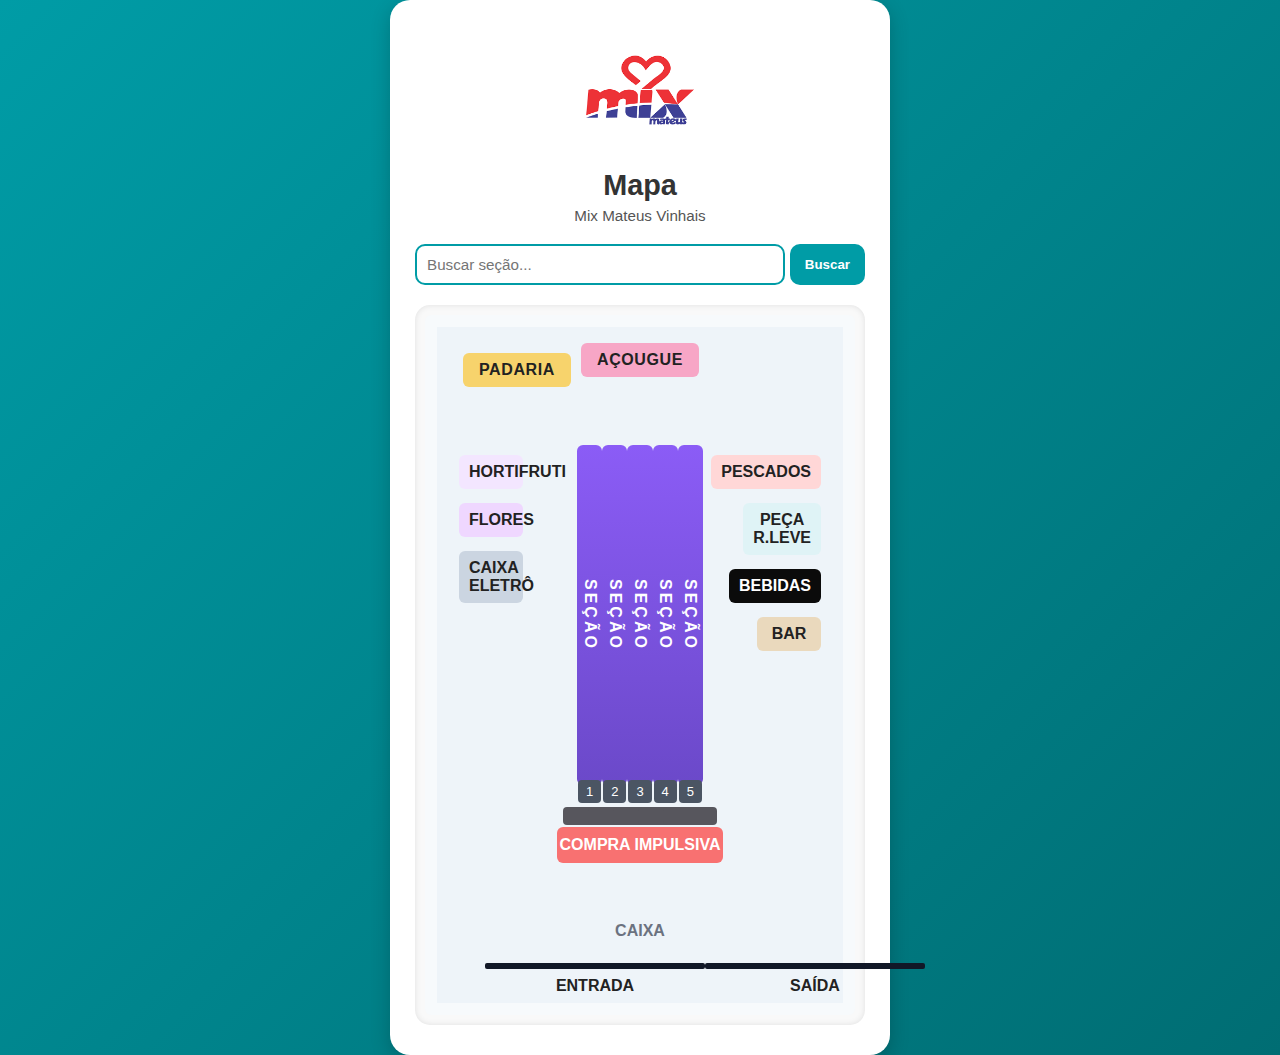
<file: index.html>
<!DOCTYPE html>
<html lang="pt-BR">
<head>
  <meta charset="UTF-8">
  <meta name="viewport" content="width=device-width, initial-scale=1.0">
  <title>Mapa - Mix Mateus</title>
  <style>
    * {
      margin: 0;
      padding: 0;
      box-sizing: border-box;
      font-family: 'Poppins', sans-serif;
    }

    body {
      background: linear-gradient(135deg, #009ca6, #006d73);
      min-height: 100vh;
      display: flex;
      justify-content: center;
      align-items: center;
      color: #222;
    }

    .container {
      background: #fff;
      border-radius: 20px;
      box-shadow: 0 6px 20px rgba(0, 0, 0, 0.2);
      width: 100%;
      max-width: 500px;
      padding: 30px 25px;
      text-align: center;
    }

    .logo img {
      width: 120px;
      margin-bottom: 15px;
    }

    h1 {
      font-size: 1.8rem;
      margin-bottom: 5px;
      color: #333;
    }

    p {
      color: #555;
      font-size: 0.95rem;
      margin-bottom: 20px;
    }

    .search-bar {
      display: flex;
      justify-content: center;
      gap: 5px;
      margin-bottom: 20px;
    }

    .search-bar input {
      flex: 1;
      padding: 10px;
      border: 2px solid #009ca6;
      border-radius: 10px;
      outline: none;
      font-size: 0.95rem;
      transition: 0.3s;
    }

    .search-bar input:focus {
      border-color: #006d73;
      box-shadow: 0 0 5px rgba(0, 156, 166, 0.4);
    }

    .search-bar button {
      padding: 10px 15px;
      border: none;
      border-radius: 10px;
      background-color: #009ca6;
      color: #fff;
      font-weight: 600;
      cursor: pointer;
      transition: background 0.3s;
    }

    .search-bar button:hover {
      background-color: #007f88;
    }

    .mapa {
      background-color: #f9f9f9;
      border-radius: 15px;
      padding: 10px;
      box-shadow: inset 0 0 6px rgba(0, 0, 0, 0.1);
    }

    .mapa img {
      width: 100%;
      border-radius: 10px;
    }
  </style>
</head>
<body>
  <div class="container">
    <div class="logo">
      <img src="images.png" alt="Mix Mateus Logo">
    </div>
    <h1>Mapa</h1>
    <p>Mix Mateus Vinhais</p>

    <div class="search-bar">
      <input id="input-el" type="text" placeholder="Buscar seção...">
      <button id="search-el">Buscar</button>
    </div>
    <div class="divafSearch"></div>

    <div class="mapa">
      <img src="Screenshot 2025-10-12 220924.png" alt="Mapa do supermercado">
    </div>
  </div>
  <script src="inde.js"></script>
</body>
</html>
</file>
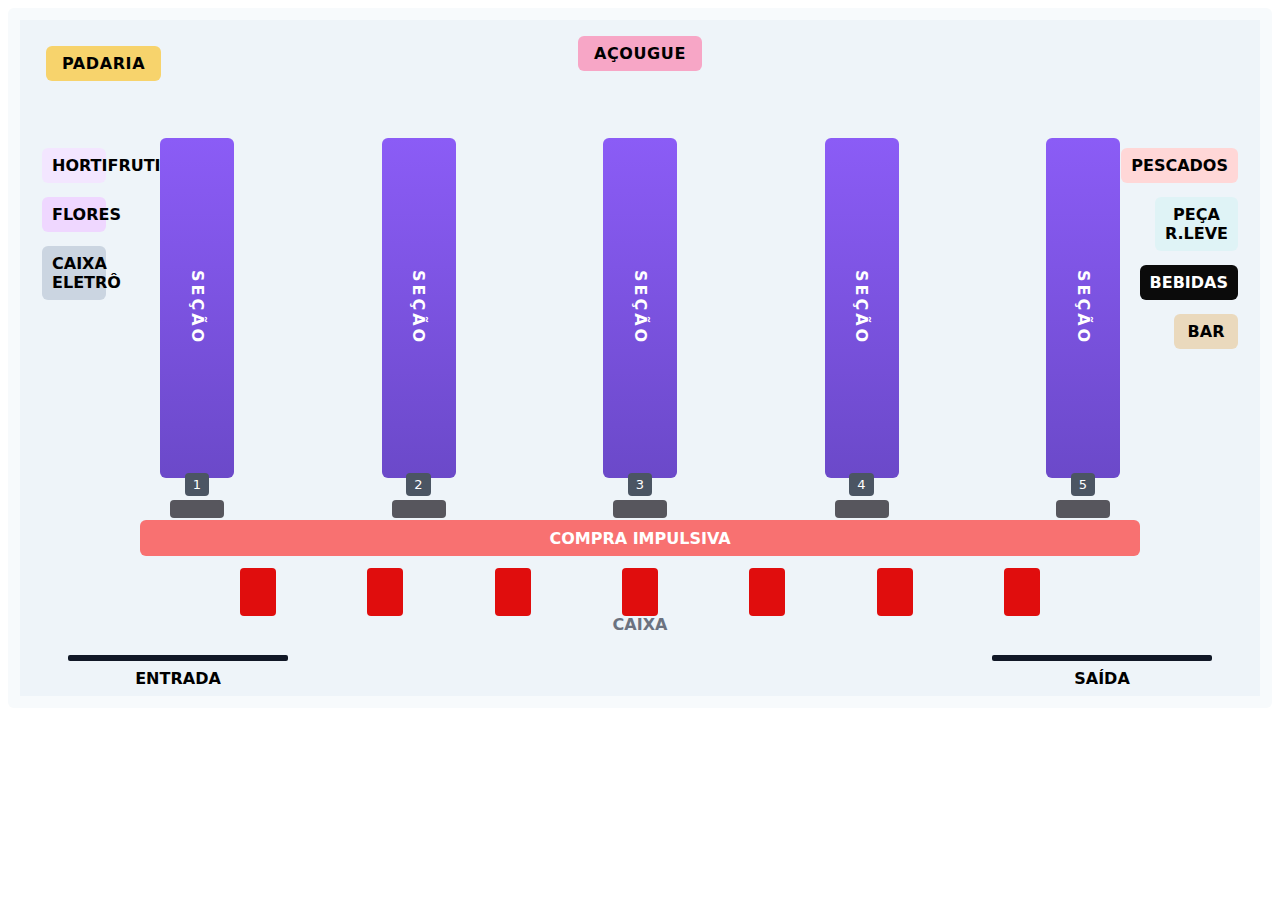
<file: mapa.html>
<!DOCTYPE html>
<html lang="pt-BR">
<head>
  <meta charset="utf-8" />
  <meta name="viewport" content="width=device-width,initial-scale=1" />
  <title>Mapa Supermercado — Layout (HTML + CSS)</title>
  <style>
    /* --- Global / Visual guide to match the provided image --- */
    :root{
      --bg:#f2eef0;        /* soft paper */
      --frame:#d7cfc7;     /* outer border */
      --floor:#eef4f9;     /* inside floor */
      --aisle:#8b5cf6;     /* purple aisles */
      --aisle-shadow:#6b49c9;
      --label-dark:#111827;
      --padaria:#f7d36c;   /* yellow */
      --carnes:#f7a6c6;    /* light pink */
      --horti:#bff3c9;     /* green */
      --impulse:#f87171;   /* red bar */
      --checkout:#fef3c7;  /* pale yellow for small impulse blocks */
      --sidepanel:#f3e6ff; /* lavender panels */
      --water:#cfeefd;     /* aqua */
      --darkpanel:#0b0b0b; /* black panel */
      --text-muted:#6b7280;
      font-family: Inter, system-ui, -apple-system, "Segoe UI", Roboto, Arial, "Helvetica Neue";
    }

    *{box-sizing:border-box}
    

    /* map paper */
    .map{position:relative;background:var(--floor);height:700px;border-radius:6px;padding:26px;border:12px solid rgba(255,255,255,0.5)}

    /* Top labels row */
    .top-row{display:flex;justify-content:space-between;align-items:center;margin-bottom:18px}
    .top-left, .top-center, .top-right{display:flex;gap:16px;align-items:center}

    .label-pill{padding:8px 16px;border-radius:6px;font-weight:700;letter-spacing:0.6px}

 

    

    .lbl-padaria{background:var(--padaria)}
    .lbl-carnes{background:var(--carnes)}

    /* vertical side panels */
    .side-left, .side-right{position:absolute;top:120px;bottom:120px;width:80px;padding:8px;display:flex;flex-direction:column;gap:14px}
    .side-left{left:14px}
    .side-right{right:14px;align-items:flex-end}
    .side-box{background:var(--sidepanel);padding:8px 10px;border-radius:6px;min-width:64px;text-align:center;font-weight:700}

    /* Center aisles layout */
    .center{position:absolute;left:140px;right:140px;top:120px;bottom:220px;display:flex;justify-content:space-between;align-items:center}

    .aisle{width:74px;height:340px;background:linear-gradient(180deg,var(--aisle),var(--aisle-shadow));border-radius:6px;display:flex;flex-direction:column;align-items:center;justify-content:center;position:relative}
    .aisle .label-vertical{writing-mode:vertical-rl;text-orientation:mixed;color:#fff;font-weight:800;letter-spacing:3px}
    .aisle .aisle-num{position:absolute;bottom:-18px;background:#4b5563;color:#fff;padding:4px 8px;border-radius:4px;font-size:13px}

    /* small gray bases to match reference */
    .aisle-base{position:absolute;bottom:-40px;width:54px;height:18px;background:#57565d;border-radius:4px}

    /* impulse purchase bar + small boxes */
    .impulse{position:absolute;left:120px;right:120px;bottom:140px;height:36px;background:var(--impulse);display:flex;align-items:center;justify-content:center;border-radius:6px;font-weight:800;color:white}
    .impulse-row{position:absolute;left:220px;right:220px;bottom:100px;display:flex;justify-content:space-between;gap:12px;margin-bottom: -20px;color: #8b5cf6;}
    .impulse-row .small{width:36px;height:48px;background:var(--checkout);border-radius:4px;background-color: #e00d0d;}

    /* checkout area */
    .checkout{position:absolute;left:180px;right:180px;bottom:48px;height:68px;display:flex;align-items:center;justify-content:center}
    .checkout .label{font-weight:800;color:var(--text-muted);    margin-bottom: -20px;}

    /* entrance / exit */
    .bottom-row{position:absolute;left:0;right:0;bottom:8px;display:flex;justify-content:space-between;padding:0 48px}
    .bottom-line{height:6px;background:#111827;border-radius:2px;width:220px}
    .entrance-label{margin-top:8px;text-align:center;font-weight:700}

    /* decorative cart area on right */
    .cart-area{position:absolute;width:160px;height:140px;display:flex;flex-direction:column;align-items:center;justify-content:center;margin-bottom: 500px;}
    .cart-dots{width:120px;height:8px;margin-top:6px;background:linear-gradient(90deg, rgba(0,0,0,0.06) 10%, transparent 10%);border-radius:999px}

    /* right tall aqua block (maybe refrigerators) */
    .tall-aqua{position:absolute;right:120px;top:220px;width:90px;height:120px;border-radius:6px}

    /* hover highlight purely visual */
    .aisle:hover{transform:translateY(-6px) scale(1.02);box-shadow:0 20px 40px rgba(14,30,37,0.08);transition:all .2s}

    .label-pill.lbl-carnes:hover{
transform:translateY(-6px) scale(1.02);box-shadow:0 20px 40px rgba(14,30,37,0.08);transition:all .2s

    }




    .label-pill.lbl-padaria:hover{
transform:translateY(-6px) scale(1.02);box-shadow:0 20px 40px rgba(14,30,37,0.08);transition:all .2s

    }





    /* tiny responsive tweaks */
    @media (max-width:920px){
      .stage{padding:12px}
      .map{height:620px}
      .center{left:100px;right:100px}
    }
    @media (max-width:640px){
      .map{padding:12px;height:760px}
      .center{left:60px;right:60px}
      .side-left,.side-right{display:none}
    }

    /* Small readable labels inside aisles for vertical text fallback */
    .aisle .label-wrap{transform:rotate(180deg);}

  </style>
</head>
<body>
  <div class="stage">
    <div class="map" role="img" aria-label="Mapa do supermercado">

      <!-- Top row: padaria (left), carnes (center), small labels right -->
      <div class="top-row" style="position:relative">
        <div class="top-left">
          <div class="label-pill lbl-padaria">PADARIA</div>
        </div>
        <div class="top-center" style="position:absolute;left:0;right:0;top:-10px;display:flex;justify-content:center">
          <div class="label-pill lbl-carnes">AÇOUGUE</div>
        </div>
        <div class="top-right"></div>
      </div>

      <!-- Side panels (left) -->
      <div class="side-left">
        
        <div class="side-box" style="background:var(--sidepanel)">HORTIFRUTI</div>
        <div class="side-box" style="background:#efd7ff">FLORES</div>
        <div class="side-box" style="background:#cbd5e1">CAIXA ELETRÔ</div>
      </div>

      <!-- Side panels (right) -->
      <div class="side-right">
        <div class="side-box" style="background:#ffd7d7">PESCADOS</div>
        <div class="side-box" style="background:#dff3f6">PEÇA R.LEVE</div>
        <div class="side-box" style="background:var(--darkpanel);color:white">BEBIDAS</div>
        <div class="side-box" style="background:#ead9bd">BAR</div>
      </div>

      <!-- Tall aqua block on right (refrigerated section) -->
      <div class="tall-aqua"></div>

      <!-- Center aisles (5) -->
      <div class="center">
        <div class="aisle" id="s1"><div class="label-vertical">SEÇÃO</div><div class="aisle-num">1</div><div class="aisle-base"></div></div>
        <div class="aisle" id="s2"><div class="label-vertical">SEÇÃO</div><div class="aisle-num">2</div><div class="aisle-base"></div></div>
        <div class="aisle" id="s3"><div class="label-vertical">SEÇÃO</div><div class="aisle-num">3</div><div class="aisle-base"></div></div>
        <div class="aisle" id="s4"><div class="label-vertical">SEÇÃO</div><div class="aisle-num">4</div><div class="aisle-base"></div></div>
        <div class="aisle" id="s5"><div class="label-vertical">SEÇÃO</div><div class="aisle-num">5</div><div class="aisle-base"></div></div>
      </div>

      <!-- Impulse purchase bar -->
      <div class="impulse">COMPRA IMPULSIVA</div>
      <div class="impulse-row">
        <div class="small"></div>
        <div class="small"></div>
        <div class="small"></div>
        <div class="small"></div>
        <div class="small"></div>
        <div class="small"></div>
        <div class="small"></div>
      </div>

      <!-- Checkout area -->
      <div class="checkout"><div class="label">CAIXA</div></div>

   

      <!-- Entrance / Exit bottom -->
      <div class="bottom-row">
        <div style="text-align:center">
     <div class="bottom-line"></div>
          <div class="entrance-label">ENTRADA</div>
        </div>
        <div style="text-align:center">
          <div class="bottom-line"></div>
          <div class="entrance-label">SAÍDA</div>
        </div>
      </div>

    </div>
  </div>
  <script src="inde.js"></script>
</body>
</html>
</file>
